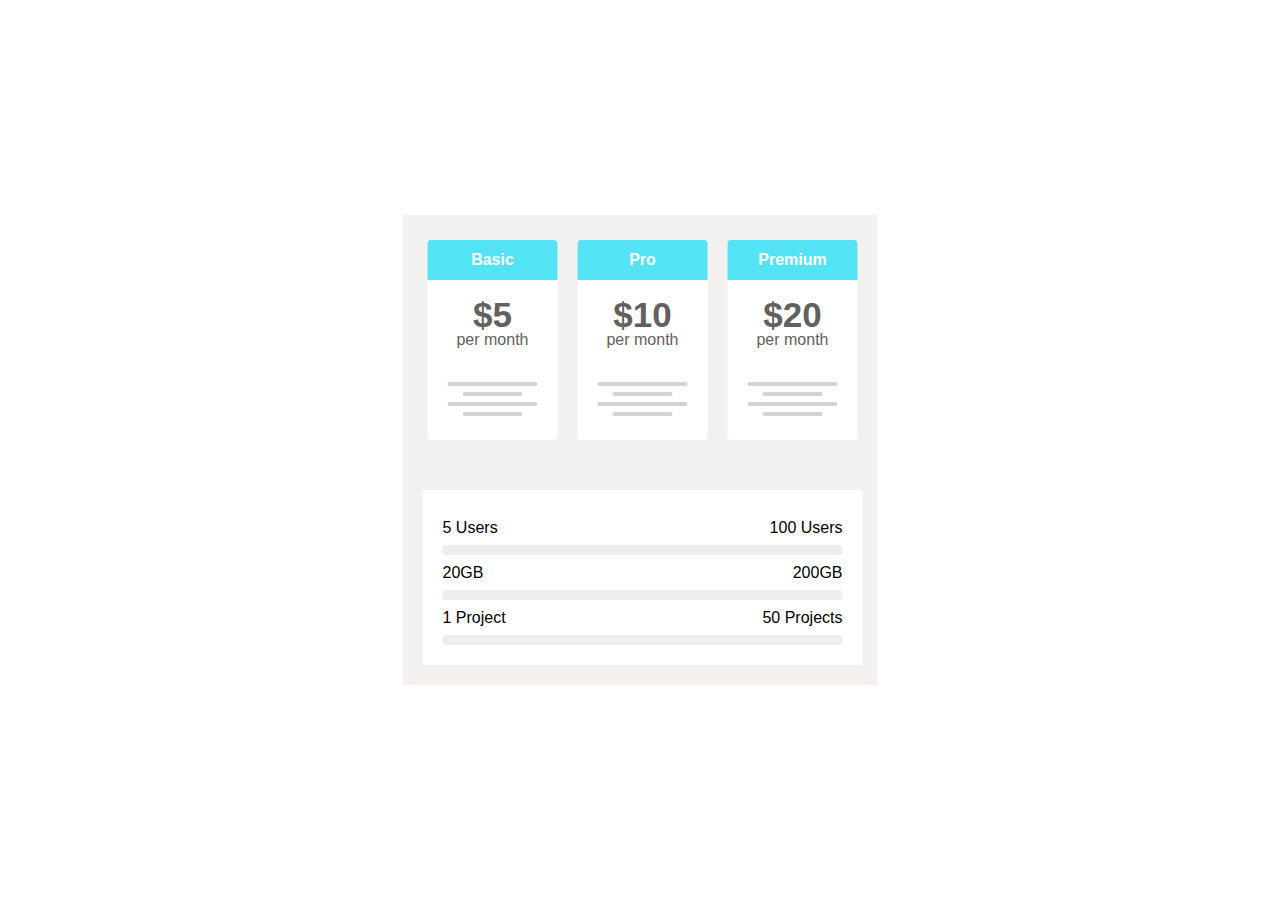
<file: 01.12.2019/index.html>
<!DOCTYPE html>
<html lang="en">

<head>
    <meta charset="UTF-8">
    <meta name="viewport" content="width=device-width, initial-scale=1.0">
    <meta http-equiv="X-UA-Compatible" content="ie=edge">
    <title>Document</title>
    <link rel="stylesheet" href="custom.css">
</head>

<body>
    <!--     <ol>
        <li>
            Napraviti kartice upotrebom html- i css-a, stim da se umjestom hover efekta i promjene
            koristi klik (znaci tek kada se selektuje jedna od opcija onda da se uradi ova animacija
            sa karticom i progress bar napuni)
        </li>
    </ol> -->
    <div class="wrap">
        <div class="basic card">
            <div class="basic-title title">Basic</div>
            <div class="basic-price price">
                <p class="dolar">$5</p>
                <p>per month</p>
            </div>
            <div class="content">
                <div class="line-odd line"></div>
                <div class="line-even line"></div>
                <div class="line-odd line"></div>
                <div class="line-even line"></div>
            </div>
        </div>
        <div class="pro card">
            <div class="pro-title title">Pro</div>
            <div class="pro-price price">
                <p class="dolar">$10</p>
                <p>per month</p>
            </div>
            <div class="content">
                <div class="line-odd line"></div>
                <div class="line-even line"></div>
                <div class="line-odd line"></div>
                <div class="line-even line"></div>
            </div>
        </div>
        <div class="premium card">
            <div class="premium-title title">Premium</div>
            <div class="premium-price price">
                <p class="dolar">$20</p>
                <p>per month</p>
            </div>
            <div class="content">
                <div class="line-odd line"></div>
                <div class="line-even line"></div>
                <div class="line-odd line"></div>
                <div class="line-even line"></div>
            </div>
        </div>
        <div class="offer">
            <div class="offer-first">
                <div class="offer-text">
                    <div>5 Users</div>
                    <div>100 Users</div>
                </div>
                <div class="loader">
                    <div class="loader-color loader-color1"></div>
                </div>
            </div>
            <div class="offer-second">
                <div class="offer-text">
                    <div>20GB</div>
                    <div>200GB</div>
                </div>
                <div class="loader">
                    <div class="loader-color loader-color2"></div>
                </div>
            </div>
            <div class="offer-third">
                <div class="offer-text">
                    <div>1 Project</div>
                    <div>50 Projects</div>
                </div>
                <div class="loader">
                    <div class="loader-color loader-color3"></div>
                </div>
            </div>
        </div>
    </div>

    <script src="./app.js"></script>
</body>

</html>
</file>
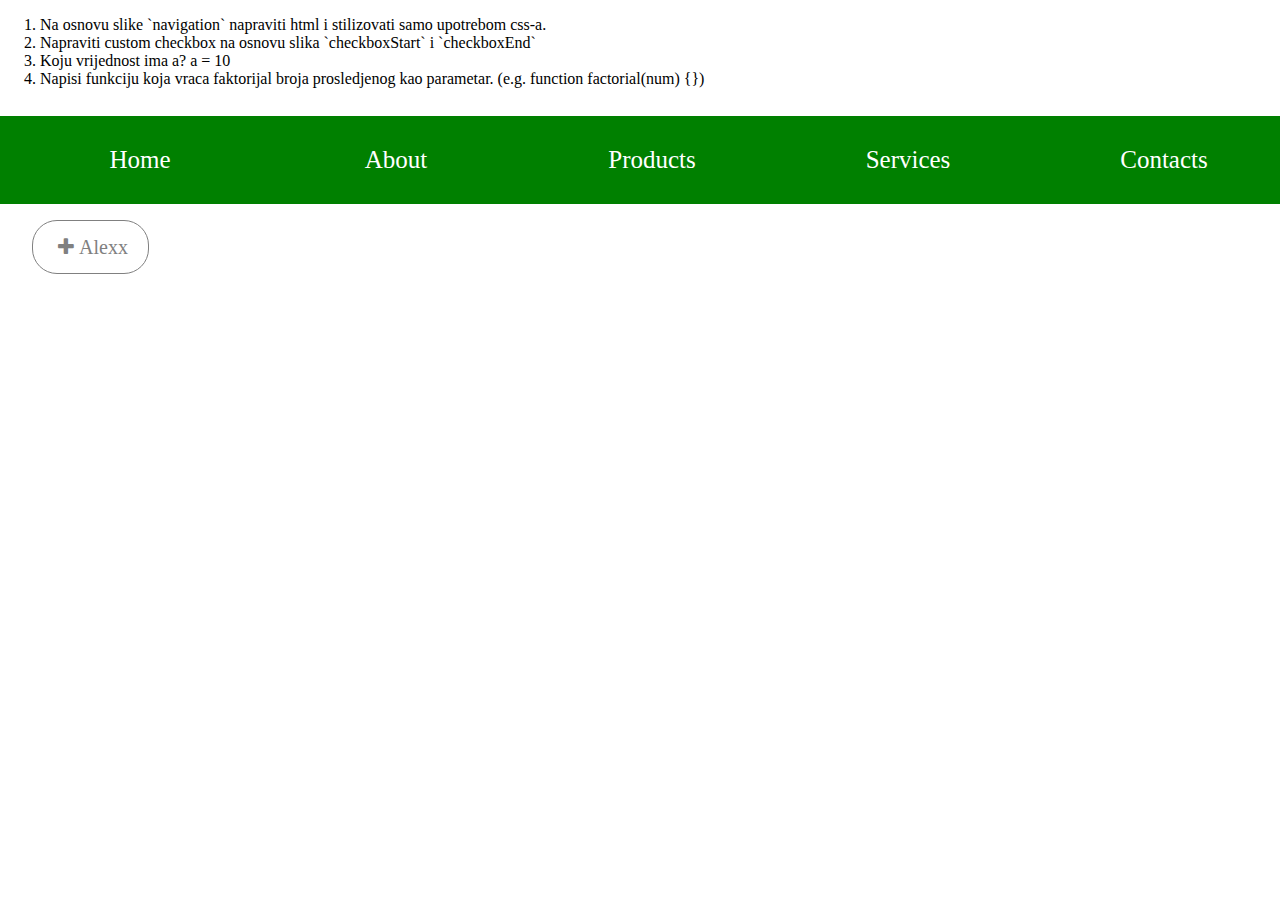
<file: 20.11.2019/index.html>
<!DOCTYPE html>
<html lang="en">

<head>
  <meta charset="UTF-8">
  <meta name="viewport" content="width=device-width, initial-scale=1.0">
  <meta http-equiv="X-UA-Compatible" content="ie=edge">
  <link rel="stylesheet" href="style.css">
  <link rel="stylesheet" href="https://cdnjs.cloudflare.com/ajax/libs/font-awesome/4.7.0/css/font-awesome.min.css">
  <title>Document</title>
</head>

<body>
  <ol>
    <li>Na osnovu slike `navigation` napraviti html i stilizovati samo upotrebom css-a.</li>
    <li>Napraviti custom checkbox na osnovu slika `checkboxStart` i `checkboxEnd`</li>
    <li>Koju vrijednost ima a?

      <!--var a = 10;
            var x = (function() {
              var y = function() {
                var a = 12;
              };
              return function() {
                alert(a);
              }
            })();
            x(); --> a = 10
    </li>
    <li>
      Napisi funkciju koja vraca faktorijal broja prosledjenog kao parametar. (e.g. function factorial(num) {})
    </li>
  </ol>
  <!-- Pocetak zadatka broj 1 -->
  <nav class="nav">
    <ul class="navbar">
      <li class="navbar-item">Home</li>
      <li class="navbar-item">About</li>
      <li class="dropdown navbar-item">Products
        <ul class="dropdown-menu">
          <li class="dropdown-item">Engineering</li>
          <li class="dropdown-item">Telecom</li>
          <li class="dropdown-item">Energy</li>
          <li class="dropdown-item">Finance</li>
          <li class="dropdown-item">Consultancy</li>
        </ul>
      </li>
      <li class="navbar-item">Services</li>
      <li class="navbar-item">Contacts</li>
    </ul>
  </nav>
  <!-- Kraj -->

  <!-- Pocetak zadatka broj 2 -->
  <div class="checkbox">
    <input class="checkbox-content" type="checkbox" >
      <label for="checkbox-label">Alexx</label>
  </div>

  <!-- Kraj -->
  <script src="app.js"></script>
</body>

</html>
</file>
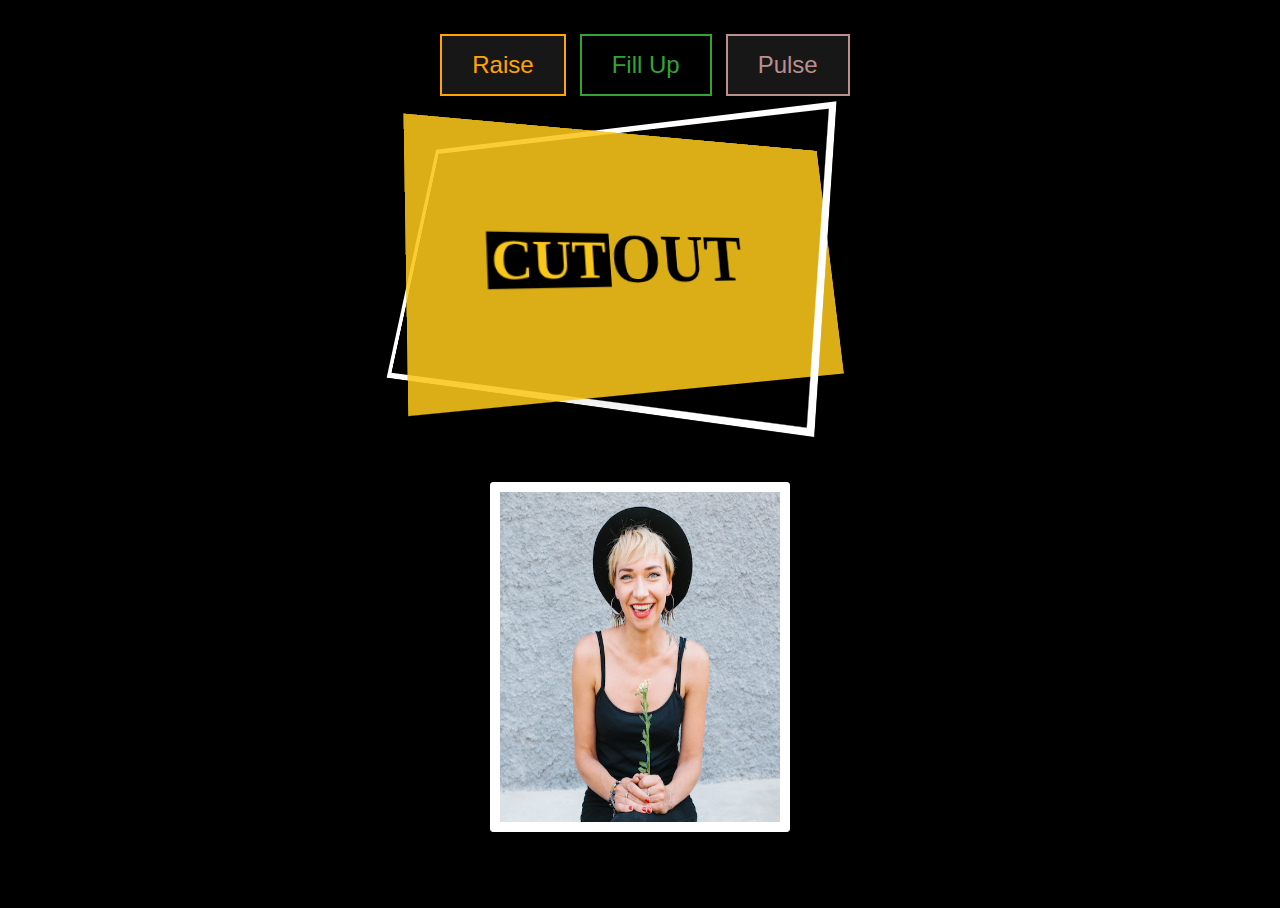
<file: 22.11.2019/index.html>
<!DOCTYPE html>
<html lang="en">
  <head>
    <meta charset="UTF-8" />
    <meta name="viewport" content="width=device-width, initial-scale=1.0" />
    <meta http-equiv="X-UA-Compatible" content="ie=edge" />
    <link rel="stylesheet" href="custom.css" />
    <title>Document</title>
  </head>

  <body>
    <!--     <ol>
        <li>
            Napraviti 2-3 buttona sa videa (ukoliko zelis mozes napraviti i sve)
            <br>
            <video controls src="./buttons.mp4"></video>
        </li>
        <li>
            Napraviti ove dvije kartice
            <br>
            <video controls src="./3dcard.mp4"></video>
            <br>
            <video controls src="./card.mp4"></video>
        </li>
    </ol> -->
    <!--  button zadatak -->
    <div>
      <button class="raise">Raise</button>
      <button class="fill">Fill Up</button>
      <button class="pulse">Pulse</button>
    </div>

    <!-- 3dcard zadatak -->
    <div class="frame">
      <div class="card3d">
        <div class="card3d-inside">
          <p class="text"><span>CUT</span>OUT</p>
        </div>
      </div>
    </div>

    <!--  card zadatak -->
    <div class="card">
      <div class="img-box">
        <img src="remi.jpg" alt="Mirela" />
      </div>
      <div class="details">
        <h2>SOMEONE FAMOUS <br /><span>SINGER</span></h2>
      </div>
    </div>

    <script src="app.js"></script>
  </body>
</html>
</file>
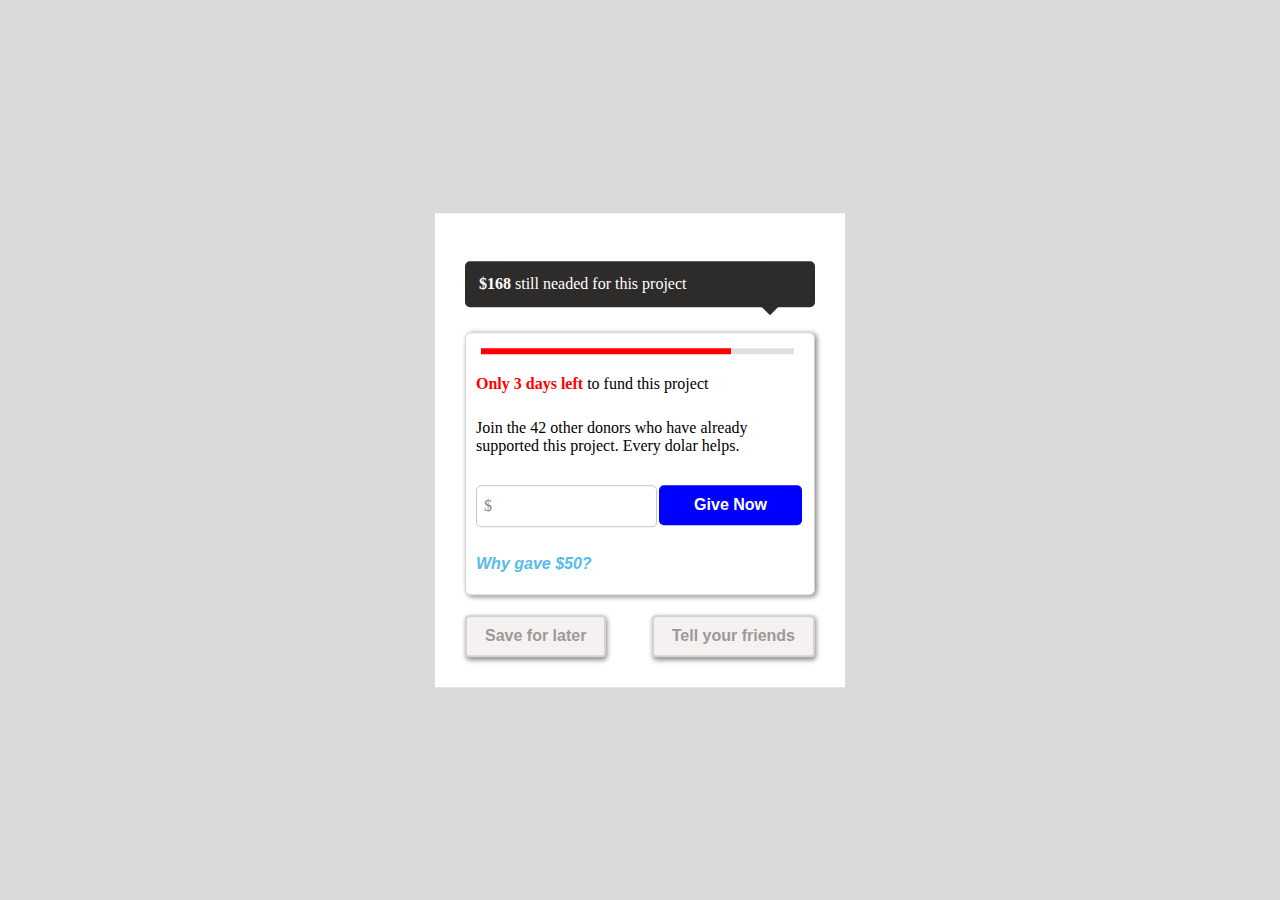
<file: 26.11.2019/index.html>
<!DOCTYPE html>
<html lang="en">
<head>
    <meta charset="UTF-8">
    <meta name="viewport" content="width=device-width, initial-scale=1.0">
    <meta http-equiv="X-UA-Compatible" content="ie=edge">
    <title>Document</title>
    <link rel="stylesheet" href="./custom.css">
</head>
<body>

    <div class="window">
        <div class="window-dialog">
            <p class="window-dialog-text"><span>$168</span> still neaded for this project</p>
        </div>
        <div class="window-body">
            <div class="window-body-loader"></div>
            <p class="window-body-text"><span class="window-body-span">Only 3 days left </span>to fund this project</p>
            <p class="window-body-text">Join the 42 other donors who have already supported this project. Every dolar helps.</p>
            <div class="window-main">
                <div class="input-div"><label>$</label><input type="text" class="input"></div>
                <input type="button" class="button" value="Give Now">
            </div>
            <p class="window-body-why">Why gave $50?</p>
        </div>
        <div class="window-button">
            <button class="window-button-item">Save for later</button>
            <button class="window-button-item">Tell your friends</button>
        </div>
    </div>

    <script src="./app.js"></script>

</body>
</html>
</file>
<file: 01.12.2019/custom.css>
body {
    margin: 0;
    padding: 0;
    text-align: center; 
    font-family: sans-serif;
}

.wrap {
    padding: 30px;
    background-color: rgba(243, 240, 240);
    width: 435px;
    position: absolute;
    left: 50%;
    top: 50%;
    transform: translate(-50%, -50%);
    -ms-transform: translate(-50%, -50%); 
    -webkit-transform: translate(-50%, -50%);
    display: grid;
    grid-template-areas: 
        "card1 card2 card3"
        "offer offer offer";
    grid-template-rows: 1fr 1fr;
    grid-template-columns: 1fr 1fr 1fr;
    grid-gap: 10px;
    padding: 20px;
    line-height: 10px;
}

.basic {
    grid-area: card1;
}
.pro { 
    grid-area: card2;
}
.premium {
    grid-area: card3;
}
.offer {
    grid-area: offer;
}

.card {
    background-color: white;
    border-radius: 4px;
    text-align: center;
    margin: 5px;
    display: inline;
    z-index: 1;
}

.loader-color {
    width: 0px;
    height: 10px;
    background: rgb(53, 184, 236);
    transition: width 2s;
    -webkit-transition: width 2s;
    border-radius: 4px 0 0 4px;
}

.basic:hover {
    transform: scale(1.1);
}
.basic:hover > .title {
    background-color:rgb(53, 184, 236);
}
.basic:hover > .price {
    color:rgb(53, 184, 236);
}
.basic:hover ~ .offer .loader .loader-color{
    width: 10%;
}
.pro:hover {
    transform: scale(1.1);
}
.pro:hover > .title {
    background-color:rgb(53, 184, 236);
}
.pro:hover > .price {
    color:rgb(53, 184, 236);
}
.pro:hover ~ .offer .loader .loader-color1{
    width: 15%;
}
.pro:hover ~ .offer .loader .loader-color2{
    width: 30%;
}
.pro:hover ~ .offer .loader .loader-color3{
    width: 20%;
}
.premium:hover {
    transform: scale(1.1);
}
.premium:hover > .title {
    background-color:rgb(53, 184, 236);
}
.premium:hover > .price {
    color:rgb(53, 184, 236);
}
.premium:hover ~ .offer .loader .loader-color{
    border-radius: 4px;
    width: 100%;
}


.title {
    background-color: rgb(84, 226, 245);
    color: white;
    font-weight: 600;
    padding: 15px;
    border-radius: 4px 4px 0px 0px;
}

.price {
    line-height: 0;
    color: rgb(99, 96, 96);
}

.dolar {
    font-size: 35px;
    font-weight: 600;
    margin-bottom: 25px;
}

.content {
    margin: 20px;
    display:inline-block; 
}

.line {
    background-color: lightgrey;
    height: 4px;
    line-height: 1px;
    text-align:center;
    display: inline-block;
    border-radius: 2px;
}

.line-odd {
    width: 90px;
}

.line-even {
    width: 60px;
}

.offer {
    background-color: white;
    padding: 20px;
    line-height: 35px;
    margin-top: 35px;
}

.offer-text {
    display: flex;
    justify-content: space-between;
}

.loader {
    z-index: 1;
    height: 10px;
    width: 400px;
    border-radius: 4px;
    background-color: rgb(238, 236, 236);
}

input {
    display: none;
}
</file>
<file: 20.11.2019/style.css>
/* ///////////////// */
body, html {
    box-sizing: border-box;
    margin: 0;
    padding: 0;
}

/* Pocetak zadatka broj 1*/
.navbar {
    list-style-type: none;
    display: inline-flex;
    margin: 12px;
    padding: 12px;
    width: 100%;
    background-color: green;
    margin-left: 0px;
}

.dropdown {
    position: relative;
    display: inline-block;
  }

.navbar-item {
    width: 100%;
    height: 100%;
    margin: 18px;
    color: white;
    font-size: 25px;
    text-align: center;
}
.navbar-item:hover {
    color: orange;
}
.dropdown-item {
    text-align: left;
    padding: 10px;
    margin-left: 10px;
}

.dropdown-menu {
    list-style-type: none;
    display: none;
    position: absolute;
    width: 300px;
    height: 250px;
    color: white;
    align-content: left;
    margin-top: 20px;
    padding: 20px;
    background-color: green;
}

ul li:nth-child(3):hover > ul {
    display: block;
}
/* Kraj */

/* Pocetak zadatka broj 2*/

.checkbox {
    position: relative;
    margin: 20px;
}

.checkbox label {
    border: 1px solid gray;
    color: gray;
    font-size: 20px;
    margin: 12px;
    border-radius: 25px;
    width: 8%;
    padding: 15px 20px;
}

.checkbox input{
    position: absolute;
    opacity: 0;
    cursor: pointer;
    height: 100%;
    width: 100%;
}

.checkbox label::before {
    content: "\f067";
    font-family: FontAwesome;
    margin: 5px;
}

.checkbox input:checked + label::before {
    content: "\f00c";
    font-family: FontAwesome;
    color: white;
}
.checkbox input:checked + label {
    color: white;
    background-color: rgb(64, 140, 187);
    border: 4px solid lightskyblue;
}
/* Kraj */
</file>
<file: 22.11.2019/custom.css>
body {
    background-color: black;
}
/* prvi zadatak */
button {
    margin-left: 10px;
    margin-top: 10px;
    padding: 15px 30px;
    font-size: 24px;
    cursor: pointer;
    text-align: center;
    display: inline-block;
    background-color: rgb(24, 23, 23);
    transition: 0.25s;
}

.raise {
    color: orange;
    border: 2px solid orange;
}

.raise:hover {
    border: 2px solid rgb(235, 235, 122);
    color: rgb(235, 235, 122);
    box-shadow: 0 5px 12px rgb(235, 235, 122);
    transform: translateY(-4px);
}

.fill {
    color: rgb(51, 163, 51);
    border: 2px solid rgb(51, 163, 51);
    transition: 1s;
    background-image: linear-gradient(to top,  rgb(51, 163, 51)  50%, black  50%);
    background-size: 100% 200%;
}

.fill:hover {
    border: 2px solid rgb(102, 179, 102);
    color: rgb(199, 238, 198);
    background-position: 0 100%;
}

.pulse {
    color: rosybrown;
    border: 2px solid rosybrown;
    -webkit-backface-visibility: hidden;
    backface-visibility: hidden;
    -webkit-transform: scale(1);
    transform: scale(1);
}

.pulse:hover {
    box-shadow: 0 0 0 0 rgba(0, 0, 0, 1);
    -webkit-transform: scale(1);
    transform: scale(1);
    -webkit-animation: pulse 1s;
    animation: pulse 1s;
    border: 2px solid orange;
    color: orange;
}

.pulse:before {
    will-change: transform;
}

@keyframes pulse {
    0% {
        transform: scale(1);
        box-shadow: 0 0 0 0 rgba(192, 92, 25, 0.7);
    }

    70% {
        transform: scale(1);
        box-shadow: 0 0 0 15px rgba(243, 173, 43, 0.4);
    }

    100% {
        transform: scale(1);
        box-shadow: 0 0 0 0 rgba(240, 184, 63, 0.0);
    }
}


@-webkit-keyframes pulse {
    0% {
        transform: scale(0.90);
        -webkit-transform: scale(0.90);
        box-shadow: 0 0 0 0 rgba(192, 92, 25, 0.7);
    }

    70% {
        transform: scale(1);
        -webkit-transform: scale(1);
        box-shadow: 0 0 0 15px rgba(243, 173, 43, 0.4);
    }

    100% {
        transform: scale(1);
        -webkit-transform: scale(1);
        box-shadow: 0 0 0 0 rgba(240, 184, 63, 0.0);
    }
}

/* Drugi zadatak  */

.card3d {
    position: relative;
    -moz-perspective: 40em;
    perspective: 40em;
    display: grid;
    -moz-transform-style: preserve-3d;
    transform-style: preserve-3d;
}
  
.card3d-inside {
    grid-area: 1 / 1;
    height: 200px;
    width: 400px;
    -moz-transform: translate3d(10px, 0, 1px) rotateY(25deg) rotateX(10deg);
    transform: translate3d(10px, 0, 1px) rotateY(25deg) rotateX(10deg);
    background: rgba(249, 198, 26, 0.88);
    display: flex;
    justify-content: flex-start;
    align-items: center;
    padding: 30px;
    color: #000;
    font-size: 70px;
    font-weight: 900;
    box-shadow: 0 10px 30px -3px rgba(0,0,0,.1);
    -moz-backface-visibility: hidden;
    backface-visibility: hidden;
}
  
p {
    font-size: 70px;
    font-weight: 900;
}

.card3d-inside span {
    background: #000;
    line-height: 1;
    color: rgba(249, 198, 26, 1);
    padding: 0 5px;
    display: inline-block;
    -moz-transform: translate3d(-1px, 1px, 1px) scale(0.75);
    transform: translate3d(-1px, 1px, 1px) scale(0.75);
    -moz-transform-origin: right center;
    transform-origin: right center;
  }
  
.card3d:before {
    grid-area: 1 / 1;
    height: 100%;
    width: 100%;
    margin-top: -6px;
    margin-left: -6px;
    background: transparent;
    -moz-transform: translate3d(-60px, 0, 1px) rotateY(-30deg) rotateX(15deg) scale(1.03);
    transform: translate3d(-60px, 0, 1px) rotateY(-30deg) rotateX(15deg) scale(1.03);
    border: 6px solid white;
    content: '';
    -moz-backface-visibility: hidden;
    backface-visibility: hidden;
}  
  
.card3d:hover > div,
.card3d:hover:before {
    -moz-transform: none;
    transform: none;
}
  
  
.card3d > div,
.card3d:before {
    -moz-transition: .5s ;  
    transition: .5s ;
}
  
  html,
  body {
    height: 100%;
  }
  
  body {
    display: grid;
    place-items: center;
  }

/* Treci zadatak */

.card {
    margin: 60px;
    position:relative;
    width: 300px;
    height: 350px;
    background: #fff;
    border-radius: 5px;
    box-shadow: 0 2px 10px rgba(0, 0, 0, .2);
}
.card:before, 
.card:after {
    content: '';
    position: absolute;
    top: 0;
    left: 0;
    width: 100%;
    height: 100%;
    border-radius: 4px;
    background: #fff;
    transition: 0.5s;
    z-index: -1;
}

.card:hover:before{
    transform: rotate(20deg);
    box-shadow: 0 2px 20px rgba(0, 0, 0, .2);
}
.card:hover:after {
    transform: rotate(10deg);
    box-shadow: 0 2px 20px rgba(0, 0, 0, .2);
}

.card .img-box {
    position: absolute;
    top: 10px;
    left: 10px;
    bottom: 10px;
    right: 10px;
    background: #222;
    transition: 0.5s;
    z-index: 1;
}

.card:hover .img-box {
    bottom: 80px;
}

.card .img-box img {
    position: absolute;
    top: 0;
    left: 0;
    width: 100%;
    height: 100%;
}

.card .details {
    position: absolute;
    left: 10px;
    right: 10px;
    bottom: 10px;
    height: 60px;
    text-align: center;
}

.card .details h2 {
    margin: 0;
    padding: 0;
    font-size: 20px;
    font-weight: 600;
    color: gray;
}

.card .details h2 span {
    font-weight: 500;
    font-size: 15px;
    color: rgb(212, 90, 90);
}
</file>
<file: 26.11.2019/custom.css>
body {
    background-color: rgb(219, 218, 218);
    margin: 0;
    padding: 0;
    text-align: center; 
}

.window {
    padding: 30px;
    background-color: white;
    text-align: left;
    width: 350px;
    position: absolute;
    left: 50%;
    top: 50%;
    transform: translate(-50%, -50%);
    -ms-transform: translate(-50%, -50%); 
    -webkit-transform: translate(-50%, -50%);
}

.window-dialog:after {
	content: '';
	position: absolute;
	bottom: 0;
	left: 50%;
	width: 0;
	height: 0;
	border: 20px solid transparent;
	border-top-color: rgb(46, 43, 43);
	border-bottom: 0;
	border-left: 10;
	margin-left: 110px;
	margin-bottom: -8px;
}

.window-dialog {
    position: relative;
    border-radius: 5px;
    background-color: rgb(46, 43, 43);
    color: white;
    align-self: center;
    margin-top: 5%;
}

.window-body {
    position: relative;
    align-self: center;
    margin-top: 25px;
    border: 1px solid lightgray;
    box-shadow: 2px 1px 5px 0px #888888;
    border-radius: 6px;
}

.window-button {
    position: relative;
    margin: 0 auto; 
    text-align: center;
    display: flex;
    justify-content: space-between;
    margin-top: 20px;
}

.window-body-loader {
    margin: 15px;
    width: 90%;
    height: 6px;
    background-image: linear-gradient(to right, red 80%, rgb(226, 223, 223) 20%);
}

.window-dialog-text {
    padding: 14px;
}
.window-dialog-text span {
    font-weight: bold;
} 

.window-body-text .window-body-span {
    color: red;
    font-weight: bold;
}
.window-body-text {
    padding: 5px 10px;
}

.window-body-why {
    color: rgb(86, 188, 235);
    font-family: 'Gill Sans', 'Gill Sans MT', Calibri, 'Trebuchet MS', sans-serif;
    font-style: italic;
    font-weight: bold;
    padding: 5px 10px;
}
.window-main {
    display: flex;
    padding: 5px 10px;
}

.window-main .button {
    background-color: #0000ff;
    border-radius: 5px;
    border: none;
    color: white;
    font-weight: bold;
    padding: 11px 35px;
    text-align: center;
    text-decoration: none;
    display: inline-block;
    font-size: 16px;
    margin: 4px 2px;
    cursor: pointer;
}

.window-button-item {
    border-radius: 4px;
    background-color:rgb(245, 241, 241); 
    border: 2px solid lightgray;
    position: relative;
    font-weight: bold;
    color: rgb(156, 153, 153);
    padding: 10px 18px;
    text-align: center;
    text-decoration: none;
    display: inline-block;
    font-size: 16px;
    box-shadow: 1px 2px 5px 0px #888888;
    cursor: pointer;
}

.input-div {
    border: 1px solid rgb(201, 197, 197);
    border-radius: 5px;
    height: 40px;
    margin-top: 4px;
    display: flex;
}

.input-div label {
    color: #888888;
    padding: 7px;
    padding-right: 0;
    align-self: center;
}

.input {
    height: 30px;
    width: 45%;
    border: none;
    color: #888888;
    align-self: center;
}
</file>
